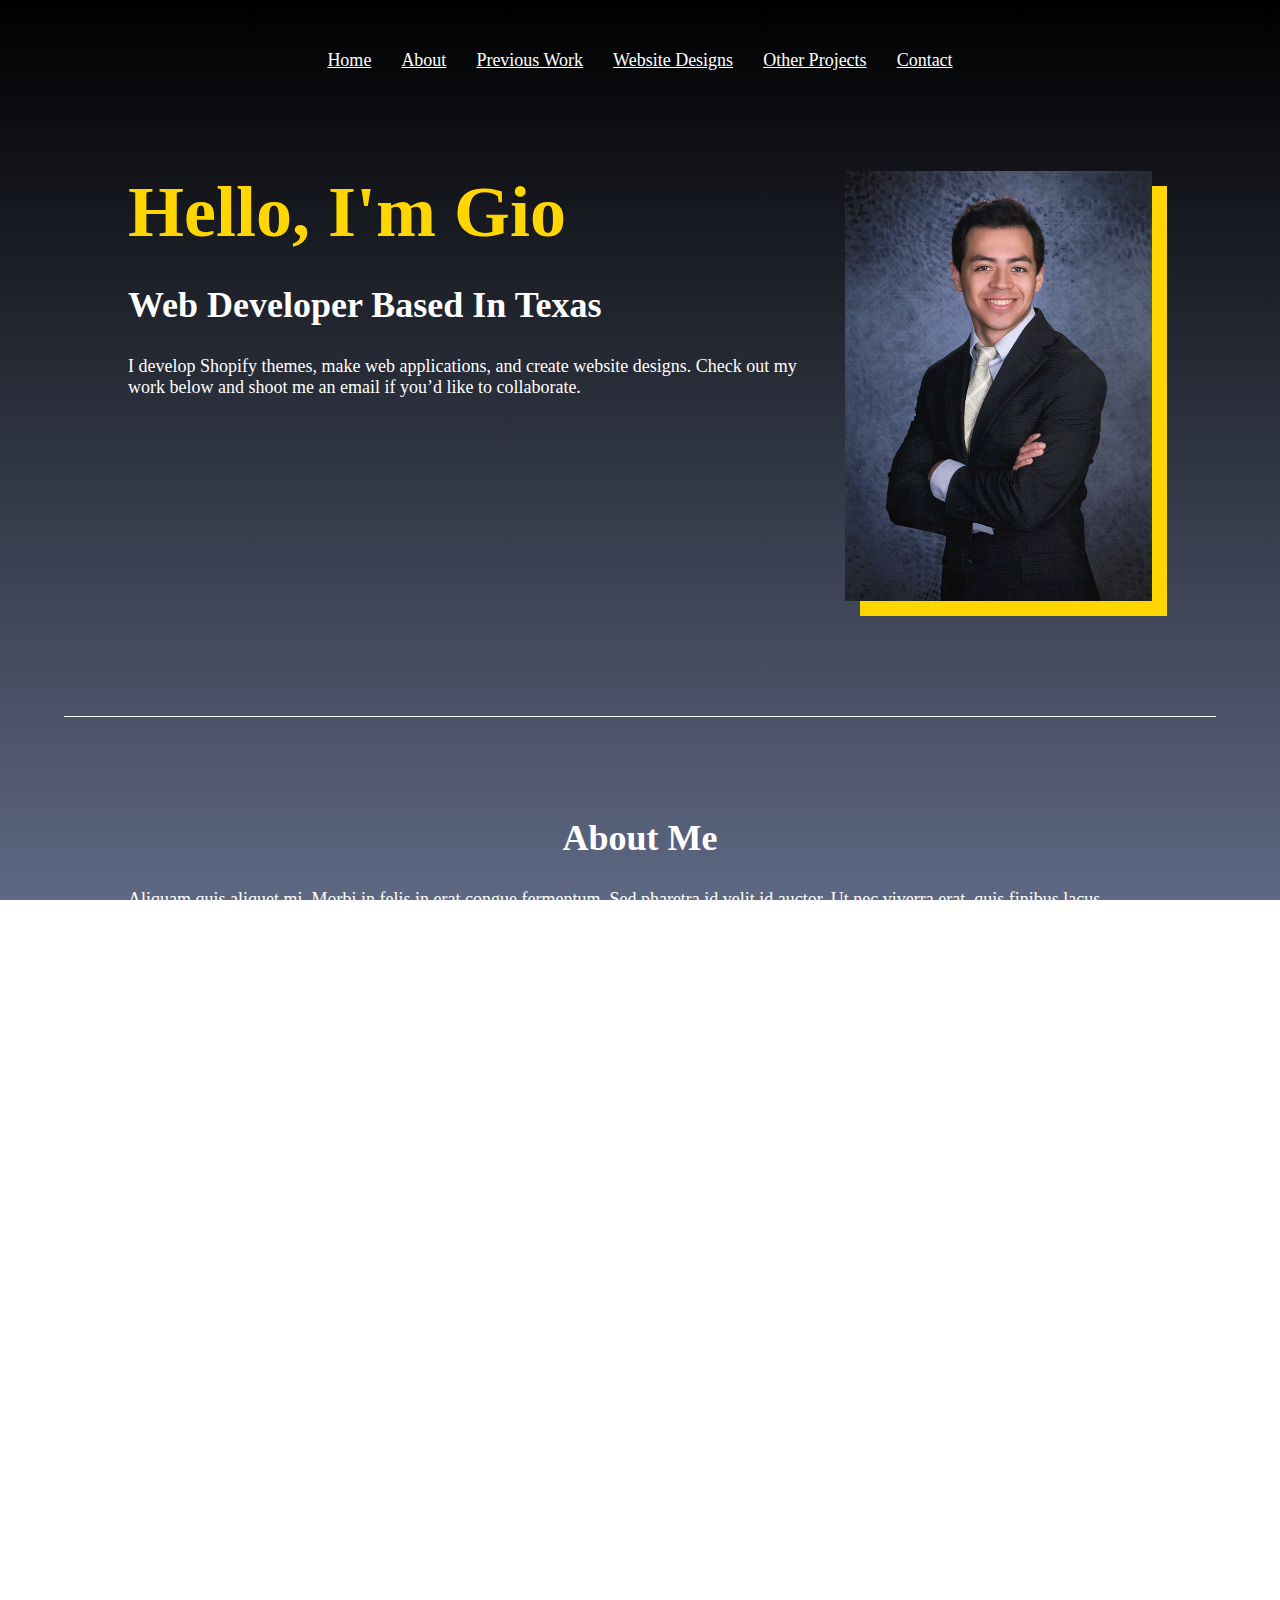
<file: index.html>
<!DOCTYPE html>

<html>
    <head>
        <title> Gio's Portfolio </title>
        <link href="assets/css/style.css" rel="stylesheet"> 
    </head>

    <body>

        <div id="nav-menu">
            <a href="#intro"> Home </a>
            <a href="#about"> About </a>
            <a href="#projects"> Previous Work </a>
            <a href="#designs"> Website Designs </a>
            <a href="#other"> Other Projects </a>
            <a href="#contact"> Contact </a>
        </div>

        <div id="intro" class="wrapper">
            <div id="intro-text-wrapper">
                <h1> Hello, I'm Gio </h1>
                <h2> Web Developer Based In Texas </h2>
                <p> 
                    I develop Shopify themes, make web applications, and create website designs. 
                    Check out my work below and shoot me an email if you’d like to collaborate.
                </p>
            </div>
            <img id="intro-img" src="assets/img/Gio_Grad_Portrait.jpg"/>
        </div>

        <div class="divider"></div>

        <div id="about" class="wrapper">
            <h2 class="section-title"> About Me </h2>
            <p>
                Aliquam quis aliquet mi. Morbi in felis in erat congue fermentum. Sed pharetra id velit id 
                auctor. Ut nec viverra erat, quis finibus lacus. Phasellus pharetra hendrerit nunc, in 
                tincidunt augue tincidunt a. Aenean dapibus metus id tellus ornare
            </p>
            <p>
                Aliquam quis aliquet mi. Morbi in felis in erat congue fermentum. Sed pharetra id velit id 
                auctor. Ut nec viverra erat
            </p>
            <p>
                Aliquam quis aliquet mi. Morbi in felis in erat congue fermentum. Sed pharetra id velit id 
                auctor. Ut nec viverra erat, quis finibus lacus.
            </p>
        </div>

        <div class="divider"></div>

        <div id="projects" class="wrapper">
            <h2 class="section-title"> Previous Work </h2>
            <div class="project-display">
                <h2> Project Title </h2>
                <p>
                    Aliquam quis aliquet mi. Morbi in felis in erat congue fermentum. Sed pharetra id velit id 
                    auctor. Ut nec viverra erat, quis finibus lacus. Phasellus pharetra hendrerit nunc, in 
                    tincidunt augue tincidunt a. Aenean dapibus metus id tellus ornare, fermentum sodales nunc 
                    pellentesque.
                </p>
            </div>

            <div class="project-display">
                <h2> Project Title </h2>
                <p>
                    Aliquam quis aliquet mi. Morbi in felis in erat congue fermentum. Sed pharetra id velit id 
                    auctor. Ut nec viverra erat, quis finibus lacus. Phasellus pharetra hendrerit nunc, in 
                    tincidunt augue tincidunt a. Aenean dapibus metus id tellus ornare, fermentum sodales nunc 
                    pellentesque.
                </p>
            </div>

            <div class="project-display">
                <h2> Project Title </h2>
                <p>
                    Aliquam quis aliquet mi. Morbi in felis in erat congue fermentum. Sed pharetra id velit id 
                    auctor. Ut nec viverra erat, quis finibus lacus. Phasellus pharetra hendrerit nunc, in 
                    tincidunt augue tincidunt a. Aenean dapibus metus id tellus ornare, fermentum sodales nunc 
                    pellentesque.
                </p>
            </div>

        </div>

        <div class="divider"></div>

        <div id="contact" class="wrapper">
            <h2 class="section-title"> Contact Information </h2>
            <p>
                Aliquam quis aliquet mi. Morbi in felis in erat congue fermentum. Sed pharetra id velit id 
                auctor.
            </p>
        </div>

    </body>
</html>
</file>
<file: assets/css/style.css>
:root {
    --gold:#FFD600;
    --element-spacing: 100px;
}

* {
    margin: 0;
    padding: 0;
    box-sizing: border-box;
}

html {
    height: 100%;
    scroll-behavior: smooth;
}

body {
    height: 100%;
    background: linear-gradient(rgb(0,0,0), rgb(94, 104, 131)) fixed;
}

p, a {
    font-size: 18px;
    color: white;
}

h1 {
    font-size: 72px;
    color: var(--gold);
}

h2 {
    font-size: 36px;
    color: white;
}

a {
    transition: color 0.5s;
}

a:hover {
    color: var(--gold);
}

.divider {
    height: 1px;
    width: 90%;
    max-width: 1200px;
    margin: auto;
    margin-bottom: var(--element-spacing);
    background-color: white;
}

.wrapper {
    width: 80%;
    max-width: 1100px;
    min-width: 800px;
    margin: auto;
    margin-bottom: var(--element-spacing);
}

.section-title {
    margin-bottom: 30px;
    text-align: center;
}

/************ NAV MENU ************/

#nav-menu {
    width: fit-content;
    margin: auto;
    margin-bottom: var(--element-spacing);
    padding-top: 50px;
    display: flex;
    gap: 30px;
}

/************ INTRO ************/

#intro {
    margin-bottom: 115px;
    display: grid;
    grid-template-columns: 68% 30%;
    justify-content: space-between;
}

#intro-text-wrapper {
    display: flex;
    flex-direction: column;
    gap: 30px;
}

#intro-img {
    width: 100%;
    height: 100%;
    box-shadow: 15px 15px var(--gold);
}

/************ ABOUT ************/

#about p {
    margin-bottom: 30px;
}

/************ PROJECTS ************/

.project-display {
    border: 3px solid white;
    padding: 30px;
    width: 100%;
    max-width: 1100px;
    min-width: 800px;
    margin: auto;
    margin-bottom: 50px;
}

/************ CONTACT ************/

#contact {
    padding-bottom: 100px;
}

#contact h2 {
    margin-bottom: 30px;  
}
</file>
